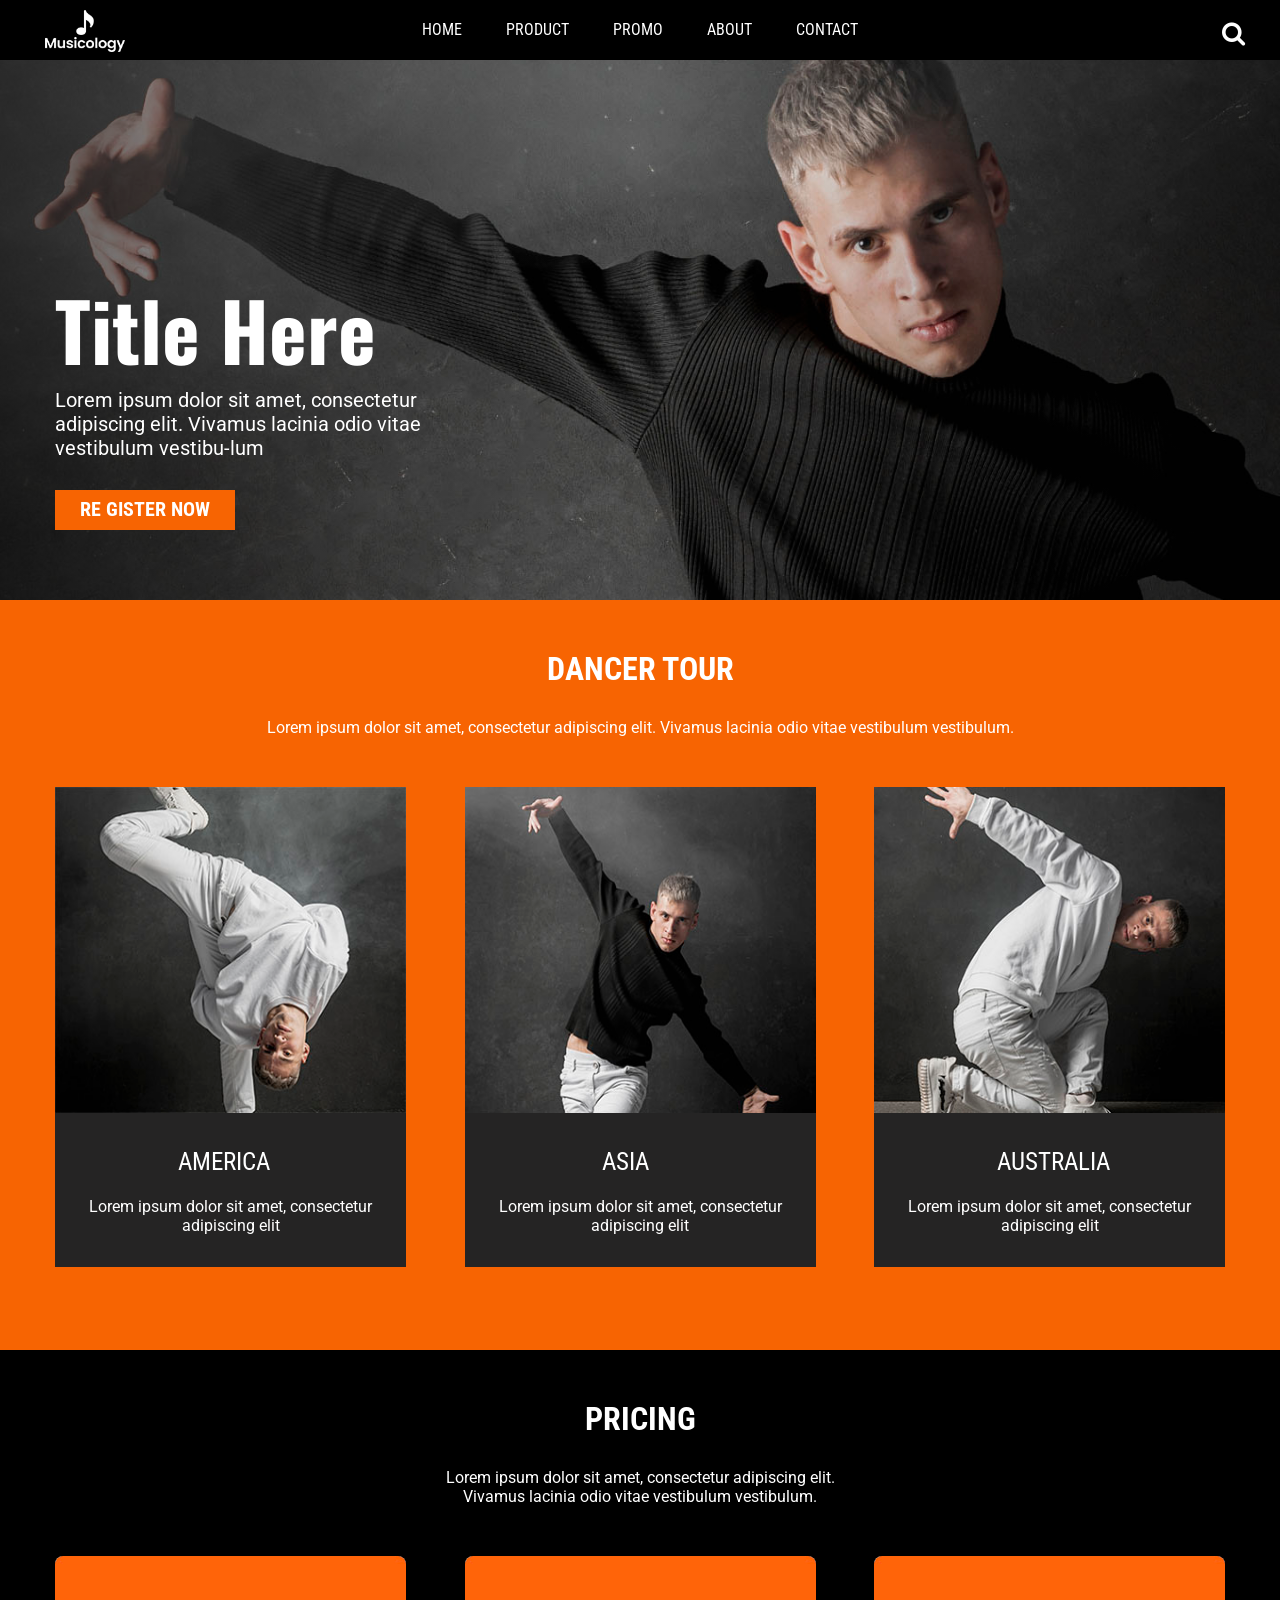
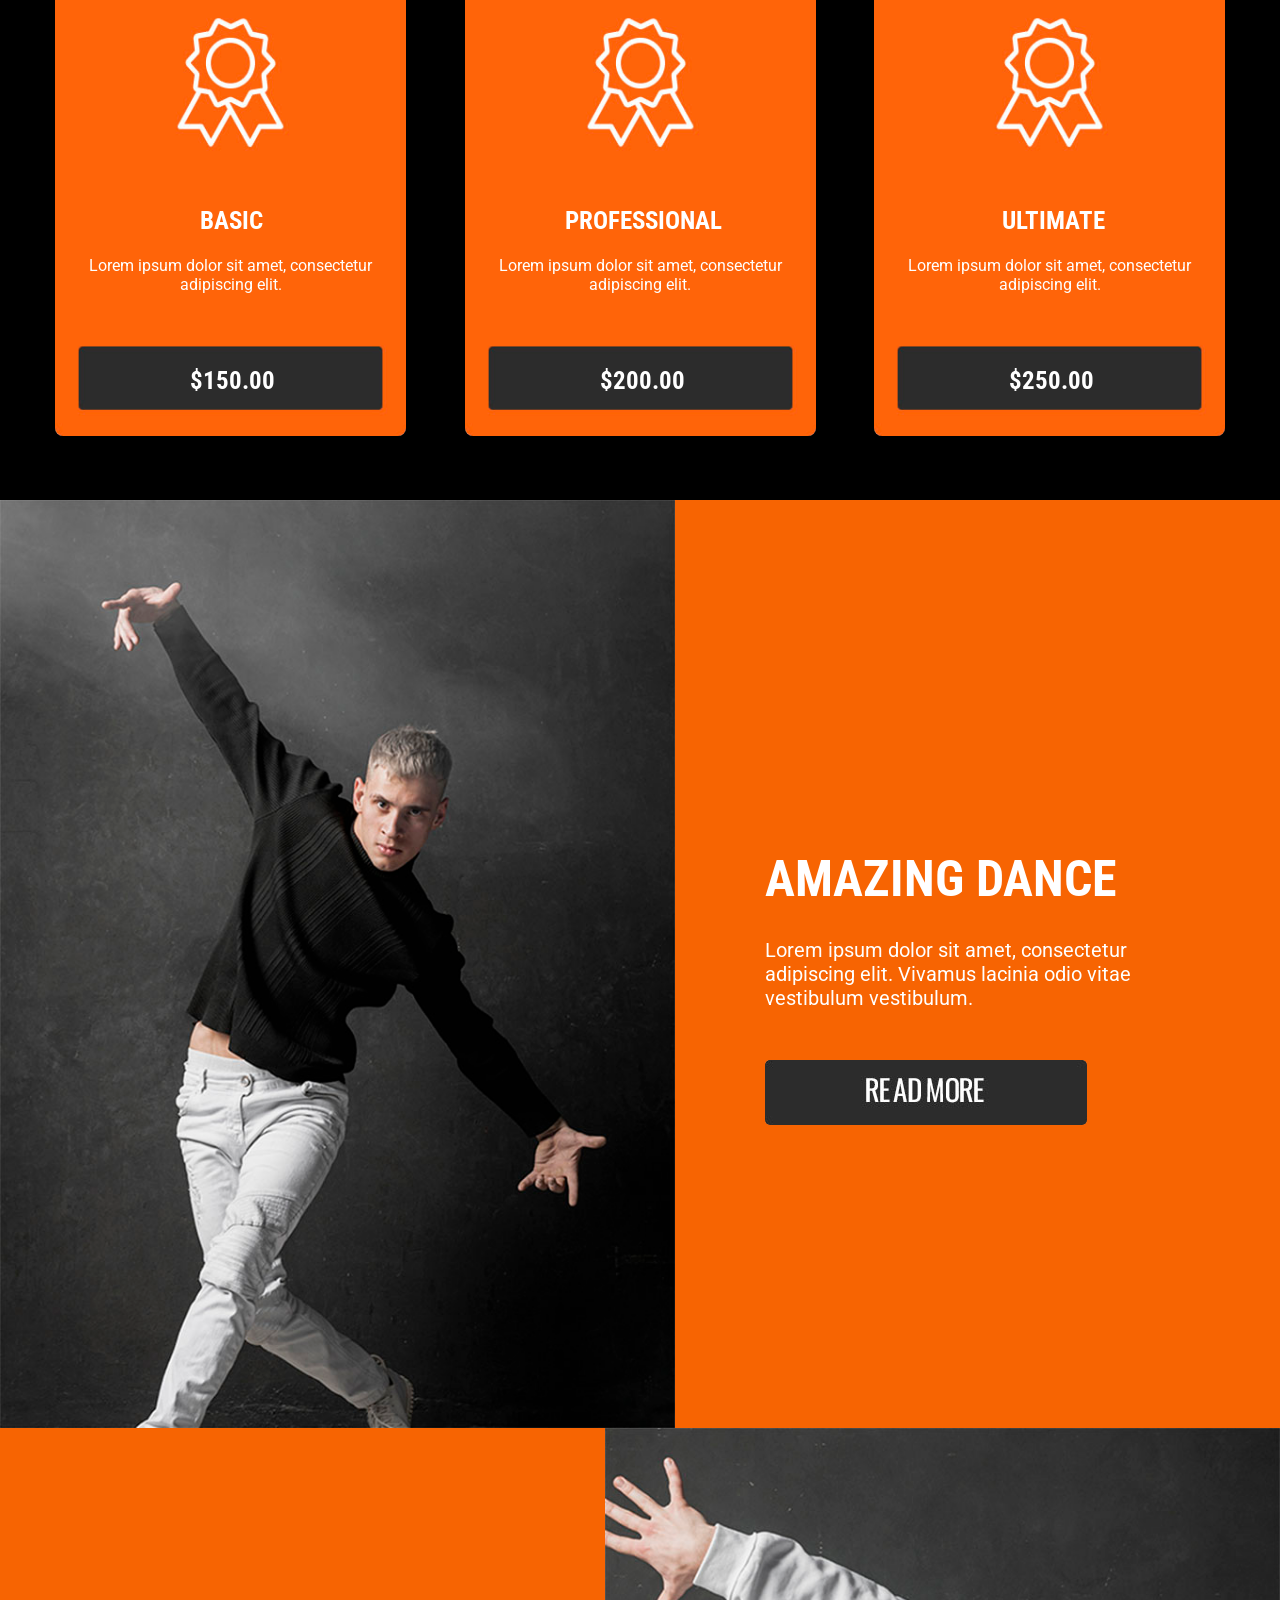
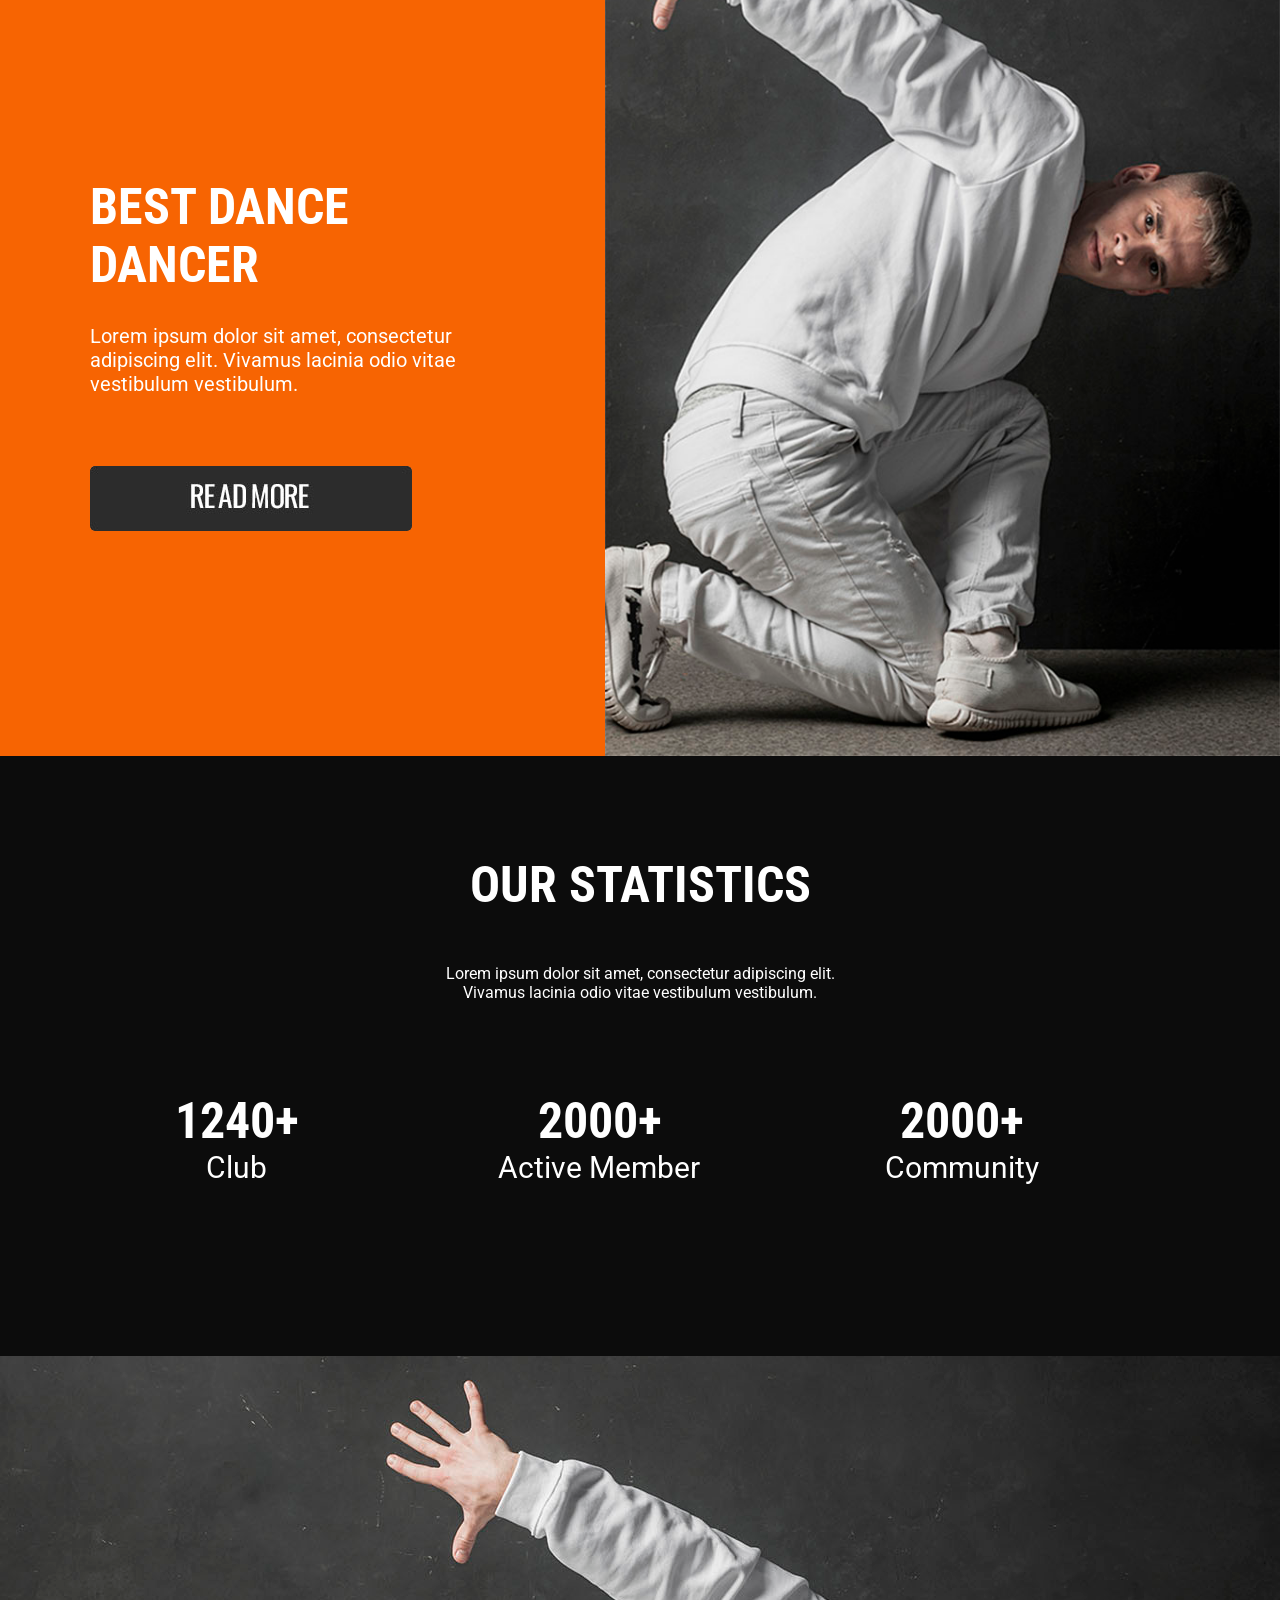
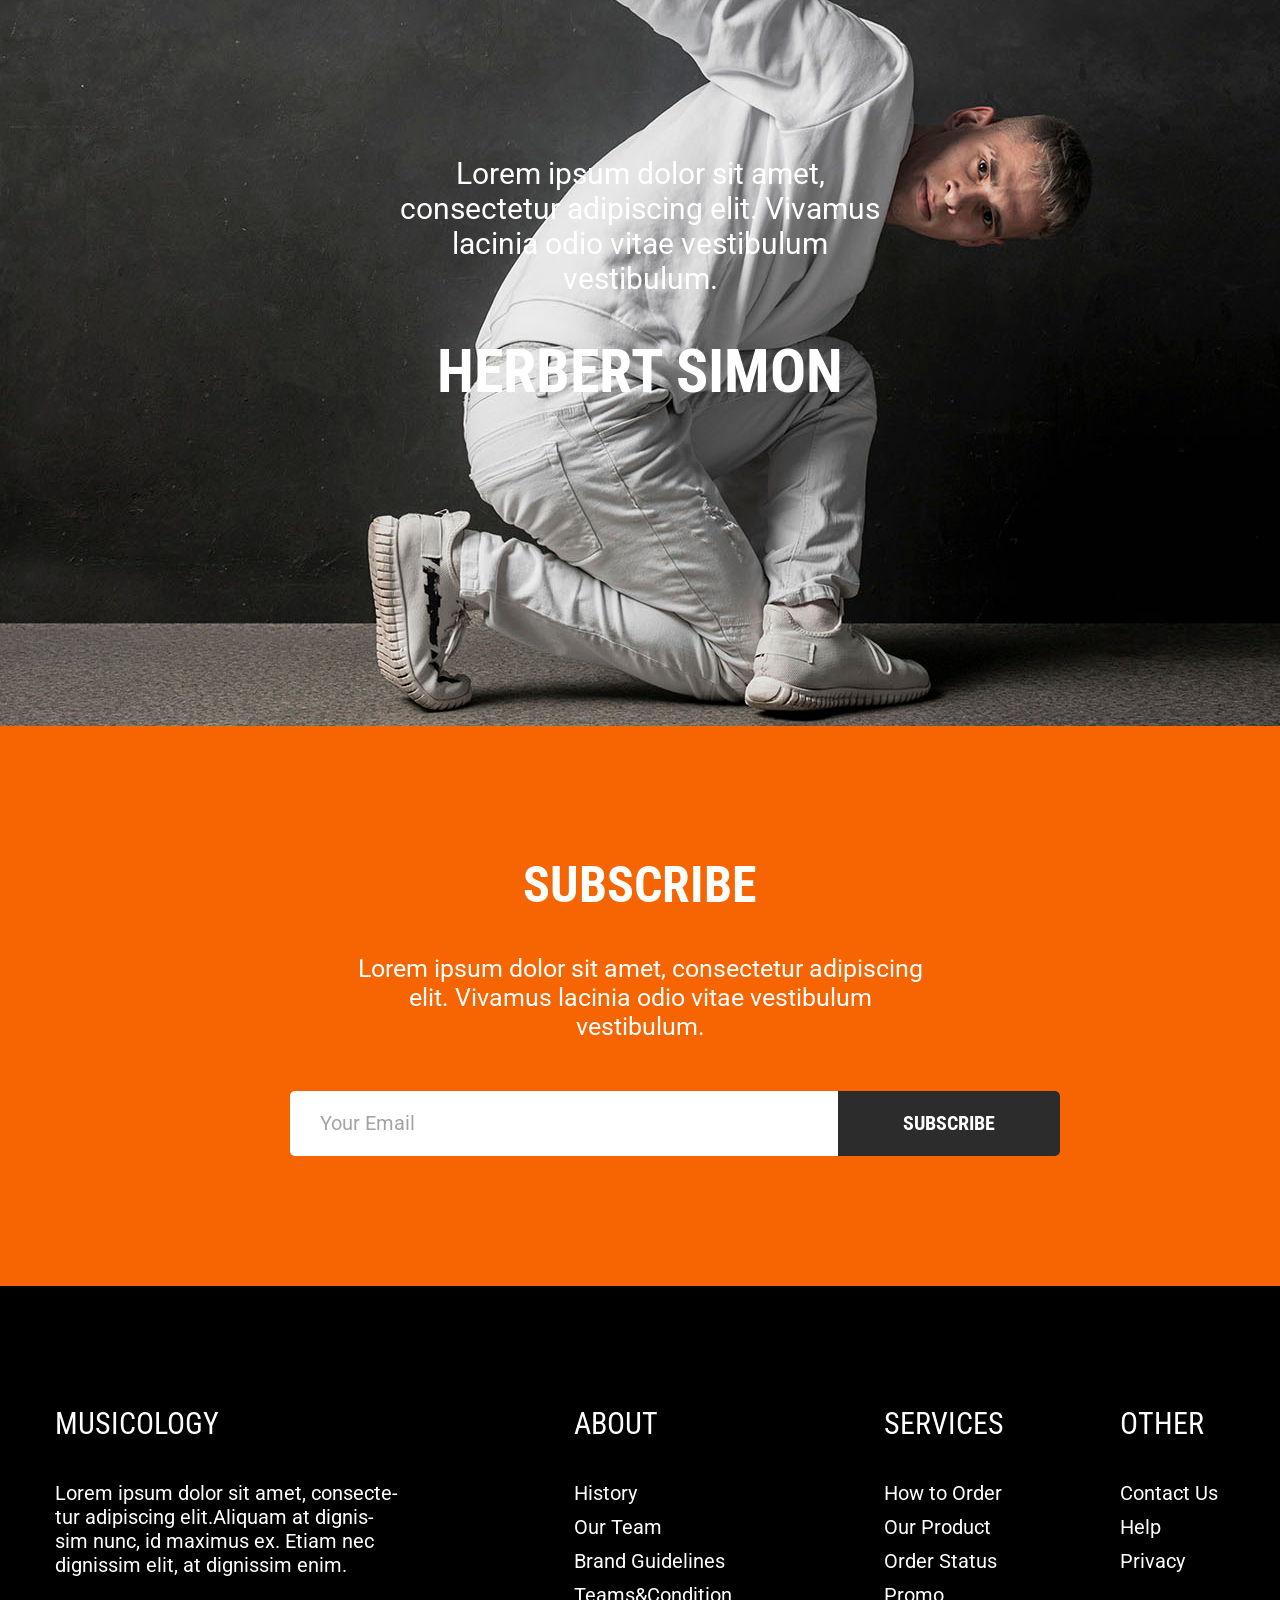
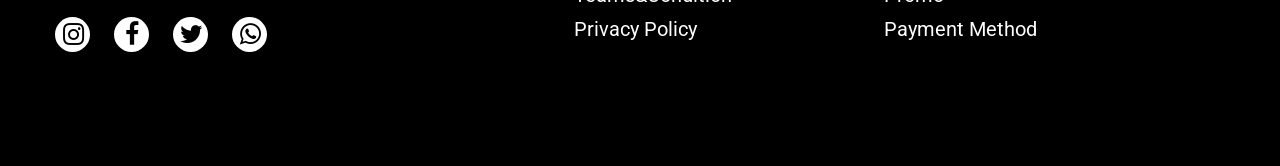
<file: index.html>
<!DOCTYPE html>
<html lang="en">
<head>
    <meta charset="UTF-8">
    <meta http-equiv="X-UA-Compatible" content="IE=edge">
    <meta name="viewport" content="width=device-width, initial-scale=1.0">
    <title>Dancer</title>
    <link rel="stylesheet" href="css/1.css">
    <link rel="stylesheet" href="https://maxcdn.bootstrapcdn.com/font-awesome/4.7.0/css/font-awesome.min.css">
    <link href="https://fonts.googleapis.com/css2?family=Amiri:ital,wght@0,400;1,700&family=Oswald:wght@300;400&family=Roboto+Condensed&family=Roboto:wght@100&display=swap" rel="stylesheet">

</head>
<body>
    <div class="banner_top">
        <div class="_3cot">
            <div class="_1cot cottrai">
                <a href=""><img src="img/logo.png" alt="" width="80px"></a>
            </div>
            <div class="_1cot cotgiua">
                <a class="layer1" href="#">HOME</a>
                <a class="layer2" href="#">PRODUCT</a>
                <a class="layer3" href="#">PROMO</a>
                <a class="layer4" href="#">ABOUT</a>
                <a class="layer5" href="#">CONTACT</a>
            </div>
            <div class="_1cot cotphai">
                <a href="#"><div class="fa fa-search"></div></a>
            </div>
        </div>
        <!-- hết ba cột -->
        <div class="text_banner">
            <div class="content">
                <h1>Title Here</h1>
                <div class="small">Lorem ipsum dolor sit amet, consectetur adipiscing 
                    elit. Vivamus lacinia odio vitae vestibulum vestibu-lum</div>
                <div class="layer11">
                    <a href="#"><h2>RE GISTER NOW</h2></a>
                    <div class="lop"></div>
                </div>
            </div>
        </div>    
    </div>
    <!-- hết baner top -->
    <div class="dancer_tour">
        <div class="content">
                <h1>DANCER TOUR</h1>
                <p>Lorem ipsum dolor sit amet, consectetur adipiscing 
                    elit. Vivamus lacinia odio vitae vestibulum vestibulum.</p>
            <div class="_3cot">
                <div class="_1cot">
                    <img src="img/america.jpg" alt="1">
                    <div class="layer"></div>
                    <div class="chuto">AMERICA</div>
                    <div class="chunho">Lorem ipsum dolor sit amet, consectetur adipiscing elit</div>
                </div>
                <div class="_1cot">
                    <img src="img/asia.jpg" alt="2">
                    <div class="layer"></div>
                    <div class="chuto"><div class="asi">ASIA</div></div>
                    <div class="chunho">Lorem ipsum dolor sit amet, consectetur adipiscing elit</div>
                </div>
                <div class="_1cot">
                    <img src="img/australia.jpg" alt="3">
                    <div class="layer"></div>
                    <div class="chuto">AUSTRALIA</div>
                    <div class="chunho">Lorem ipsum dolor sit amet, consectetur adipiscing elit</div>
                </div>
            </div>
        </div>
    </div>
<!-- hết dancer_tour -->
<div class="pricing">
    <div class="content">
        <h1>PRICING</h1>
        <P class="firt">Lorem ipsum dolor sit amet, consectetur adipiscing elit.</p> <P>Vivamus lacinia odio vitae vestibulum vestibulum.</P>
        <div class="_3cot_">
            <div class="_1cot">
                <img src="img/nencam.jpg" alt="4">
                <div class="chuto"> <div class="giua1">BASIC</div></div>
                <div class="chunho">Lorem ipsum dolor sit amet, consectetur adipiscing elit.</div>
                <div class="tien">$150.00</div>
            </div>
            <div class="_1cot">
                <img src="img/nencam.jpg" alt="5">
                    <div class="chuto">PROFESSIONAL</div>
                    <div class="chunho">Lorem ipsum dolor sit amet, consectetur adipiscing elit.</div>
                    <div class="tien">$200.00</div>
            </div>
            <div class="_1cot">
                <img src="img/nencam.jpg" alt="6">
                <div class="chuto"> <div class="giua2">ULTIMATE</div></div>
                <div class="chunho">Lorem ipsum dolor sit amet, consectetur adipiscing elit.</div>
                <div class="tien">$250.00</div>
            </div>
        </div>
    </div>
</div>
<!-- hết pricing -->
<div class="amazing">
    <div class="_2cot">
        <div class="_1cot1">
            <div class="hinh1">
                <img src="img/asia-1.jpg" alt="7">
            </div>
            <div class="chu">
                <h1>AMAZING DANCE</h1>
                <p>Lorem ipsum dolor sit amet, consectetur adipiscing 
                    elit. Vivamus lacinia odio vitae vestibulum vestibulum.</p>
                <img src="img/Button..jpg" alt="">
            </div>
        </div>
        <div class="_1cot2">
            <div class="chu">
                <h1>BEST DANCE DANCER</h1>
                <p>Lorem ipsum dolor sit amet, consectetur adipiscing 
                    elit. Vivamus lacinia odio vitae vestibulum vestibulum.</p>
                <img src="img/Button..jpg" alt="">
            </div>
            <div class="hinh2">
                <img src="img/autralia-1.jpg" alt="8">
            </div>

        </div> 
        </div>
    </div>
</div>
<!-- hết phần amazing -->
<div class="our_statistics">
    <div class="content">
        <h1>OUR STATISTICS</h1>
        <p class="firt">Lorem ipsum dolor sit amet, consectetur adipiscing elit.</p> 
        <p>Vivamus lacinia odio vitae vestibulum vestibulum.</p>
        <div class="_3cott">
            <div class="_1cott">
                <h3>1240+</h3>
                <p>Club</p>
            </div>
            <div class="_1cott">
                <h3>2000+</h3>
                <p>Active Member</p>
            </div>
            <div class="_1cott">
                <h3>2000+</h3>
                <p>Community</p>
            </div>
        </div>
    </div>
</div>
<!-- hết phần our statistics -->
<div class="herbert">
    <div class="chu">
        <div class="chunho">
            Lorem ipsum dolor sit amet, consectetur adipiscing elit. 
            Vivamus lacinia odio vitae vestibulum vestibulum.
        </div>
        <div class="chuto">HERBERT SIMON</div>
    </div>
</div>
<!-- hết phần herbert -->
<div class="subscribe">
    <div class="chu">
        <div class="chuto">SUBSCRIBE</div>
        <div class="chunho">Lorem ipsum dolor sit amet, consectetur adipiscing elit. 
            Vivamus lacinia odio vitae vestibulum vestibulum.</div>
        <div class="mail">
            <p>Your Email</p>
            <div class="ss">SUBSCRIBE</div>
        </div>
    </div>
</div>
<!-- hết phần subscribe -->
<div class="info">
    <div class="content">
        <div class="_4cot">
            <div class="_1cot1">
                <div class="chuto">MUSICOLOGY</div>
                <div class="chunho1">
                    <p>Lorem ipsum dolor sit amet, consecte-</p>
                    <p>tur adipiscing elit.Aliquam at dignis-</p> 
                    <p>sim nunc, id maximus ex. Etiam nec</p> 
                    <p>dignissim elit, at dignissim enim.</p> 
                </div>
                <div class="icon">
                    <i class="fa fa-instagram" aria-hidden="true"></i>
                    <i class="fa fa-facebook" aria-hidden="true"></i>
                    <i class="fa fa-twitter" aria-hidden="true"></i>
                    <i class="fa fa-whatsapp" aria-hidden="true"></i>
                </div>
            </div>
            <div class="_1cot2">
                <div class="chuto">ABOUT</div>
                <div class="chunho">
                    <p>History</p>
                    <p>Our Team</p>
                    <p>Brand Guidelines</p>
                    <p>Teams&Condition</p> 
                    <p>Privacy Policy</p></div>
            </div>
            <div class="_1cot3">
                <div class="chuto">SERVICES</div>
                <div class="chunho">
                    <p>How to Order</p>
                    <p>Our Product</p>
                    <p>Order Status</p>
                    <p>Promo</p>
                    <p>Payment Method</p>
                </div>
            </div>
            <div class="_1cot4">
                <div class="chuto">OTHER</div>
                <div class="chunho">
                    <p>Contact Us</p>
                    <p>Help</p>
                    <p>Privacy</p>
                </div>
            </div>
        </div>
    </div>
</div>
</body>
</html>
</file>
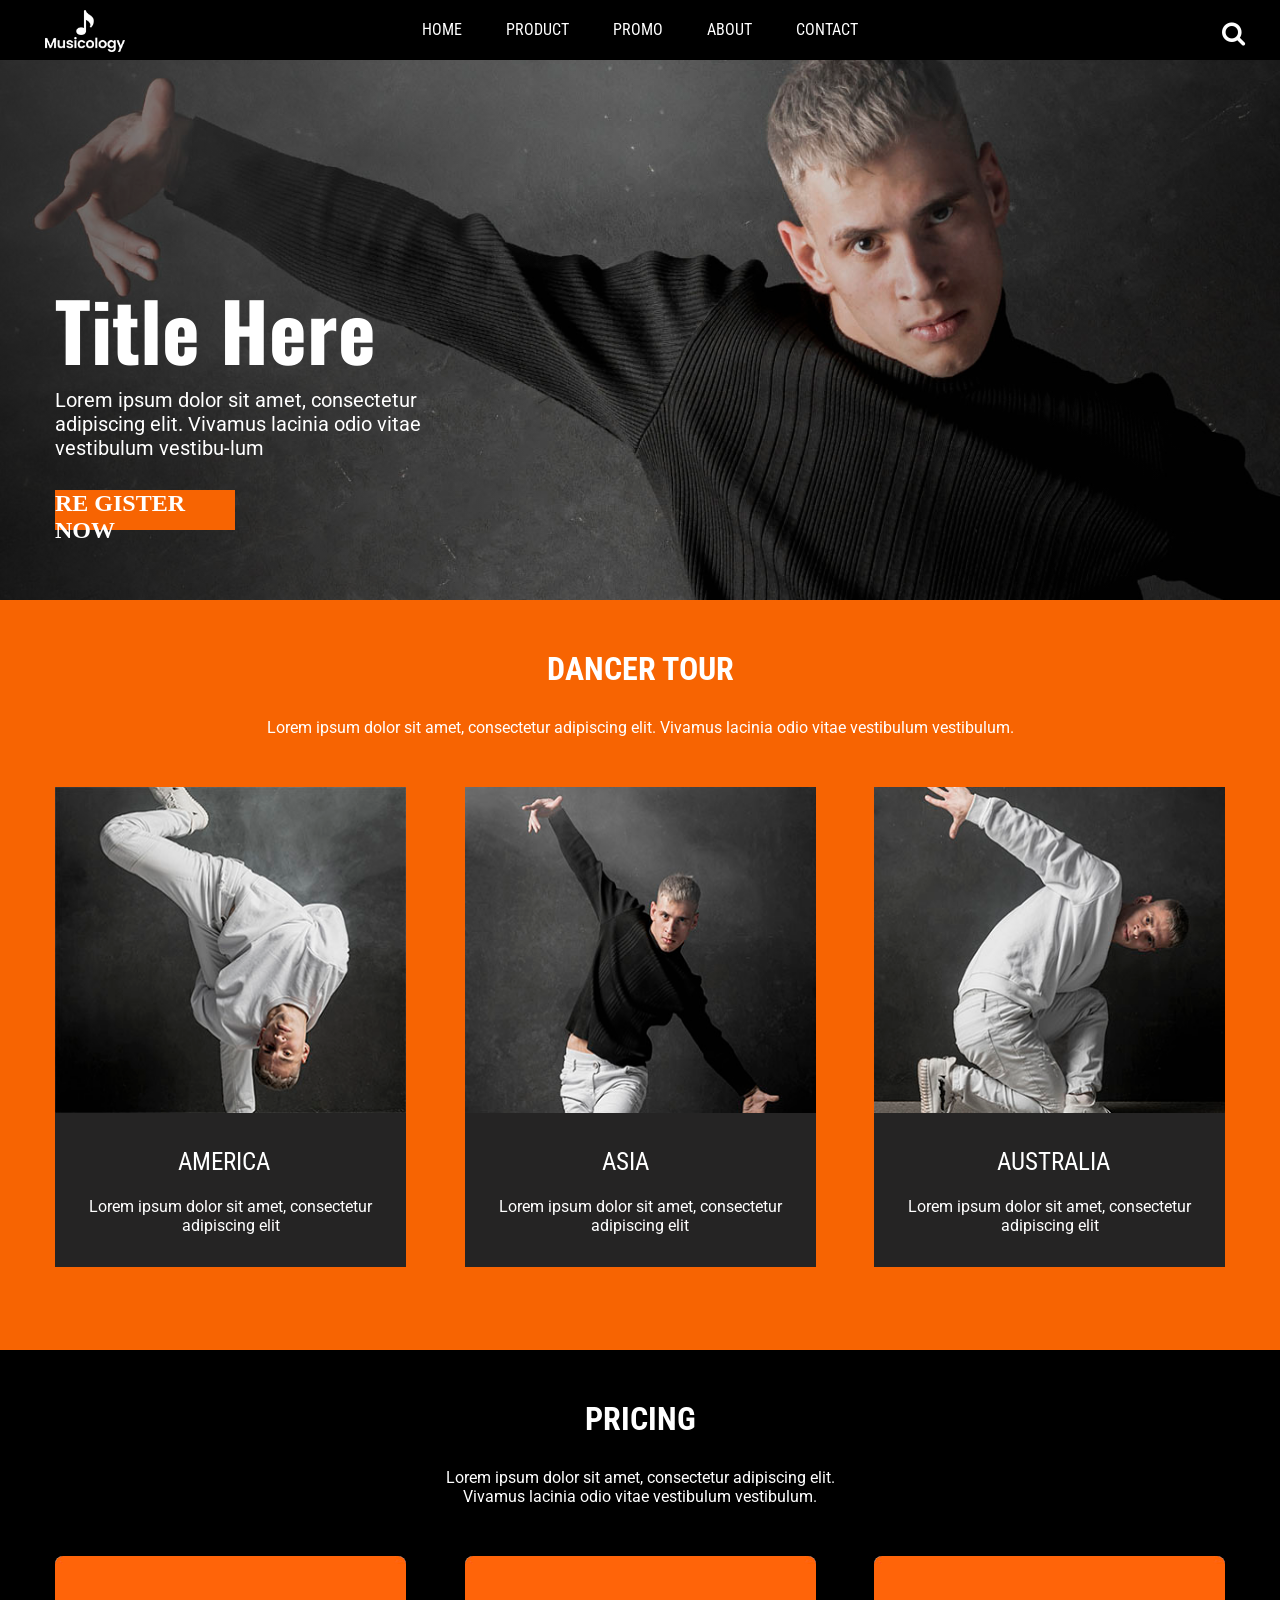
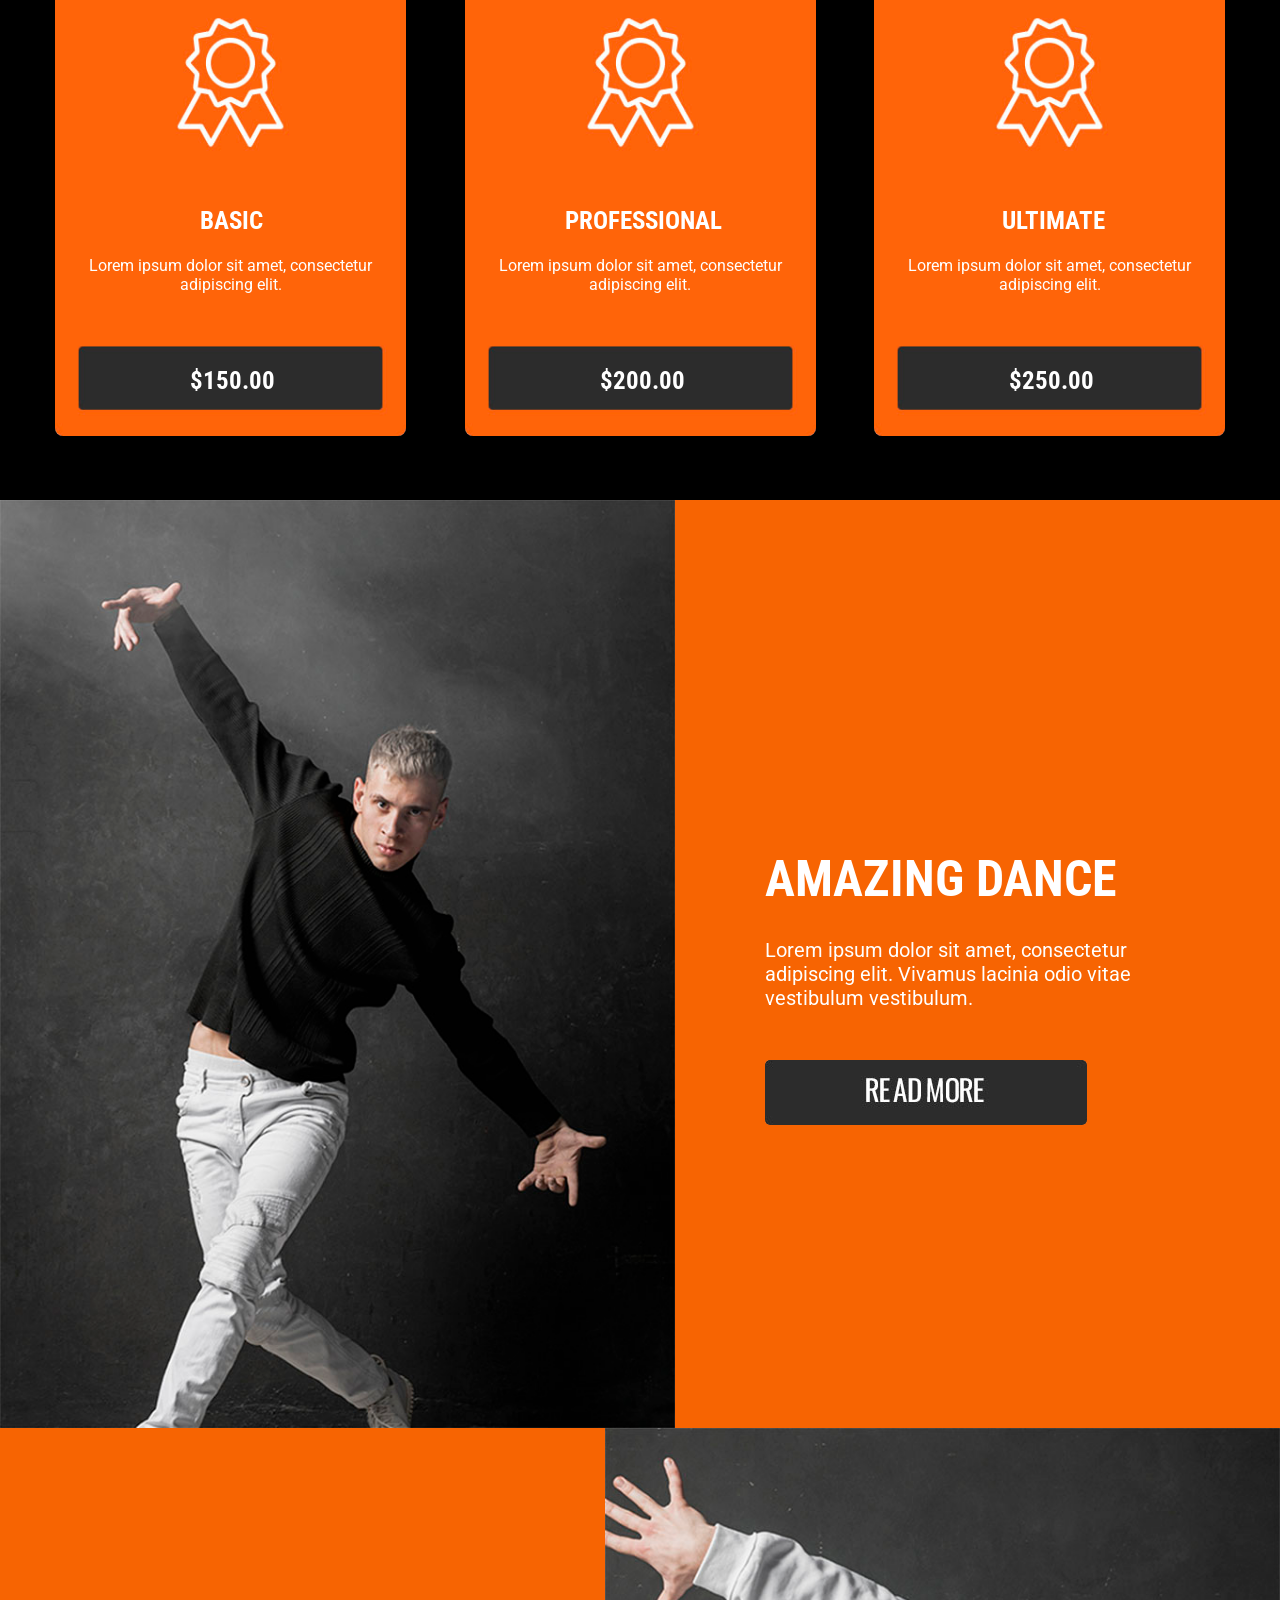
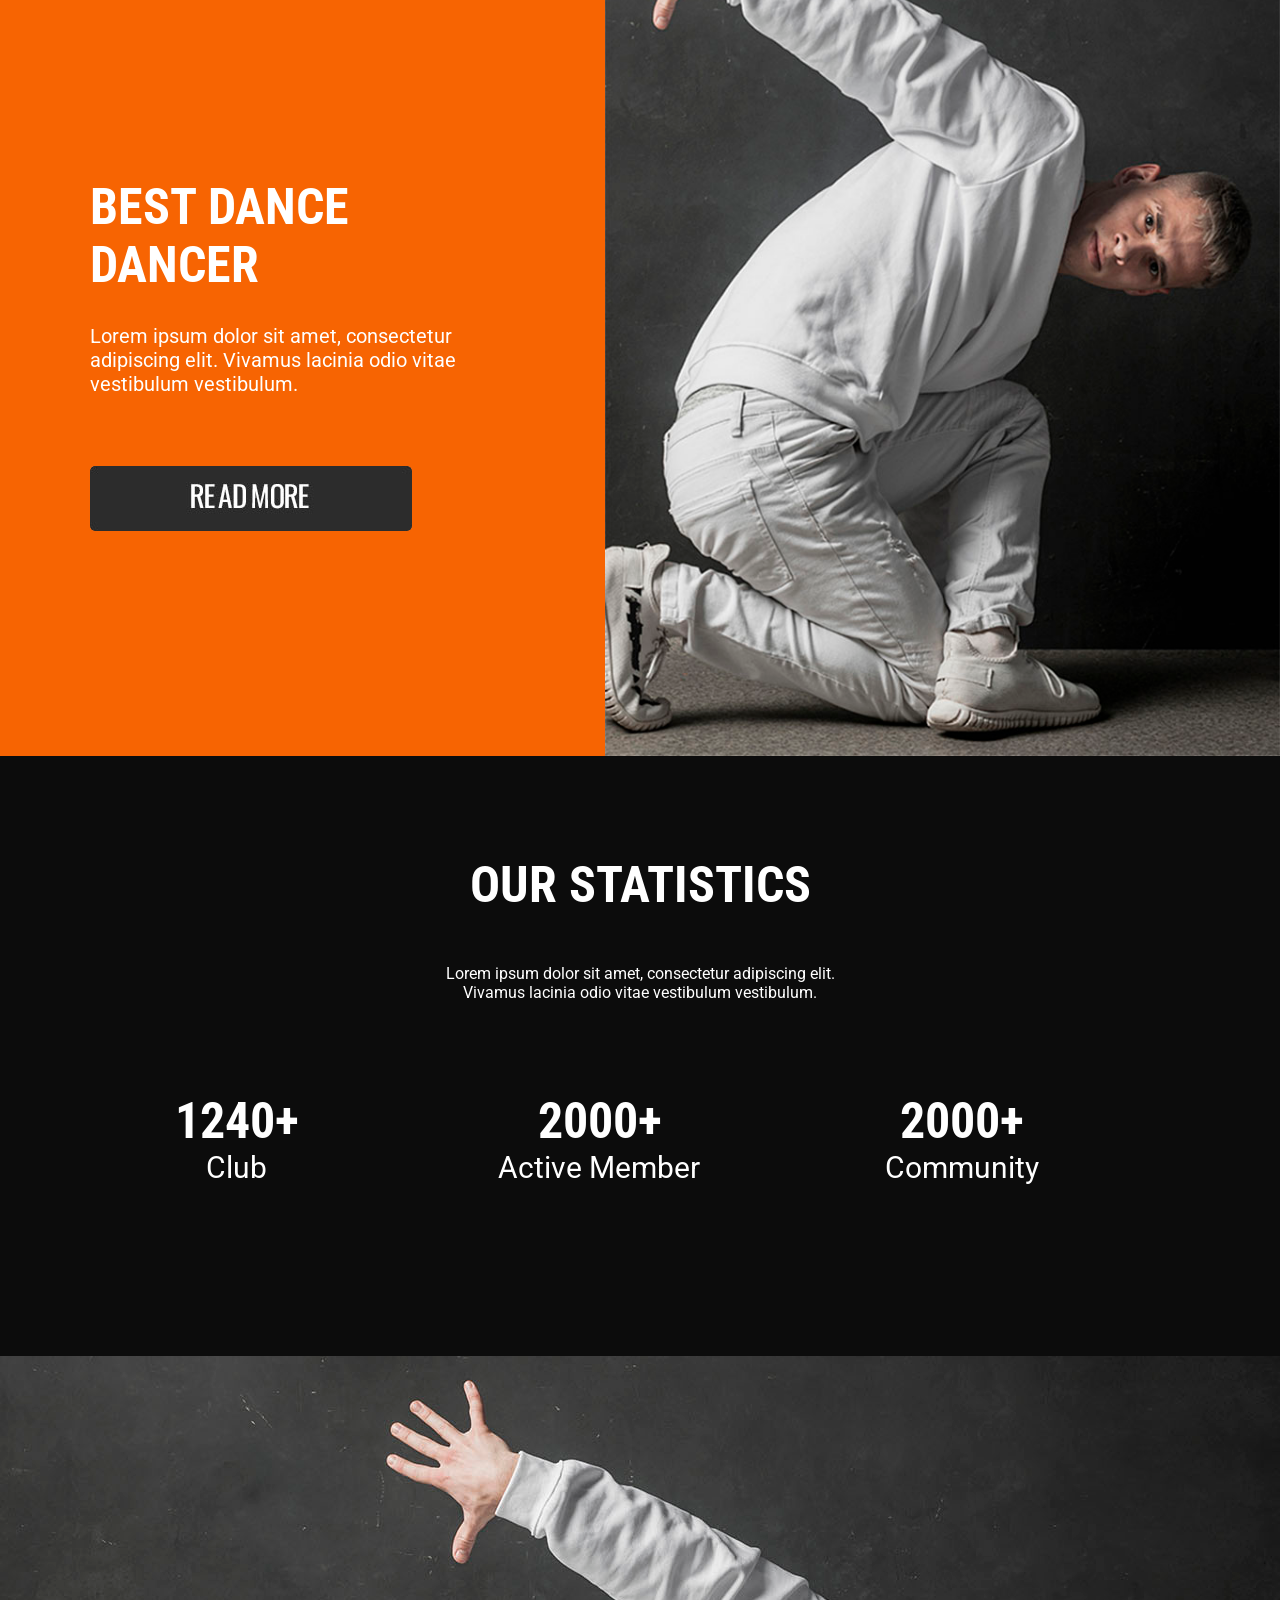
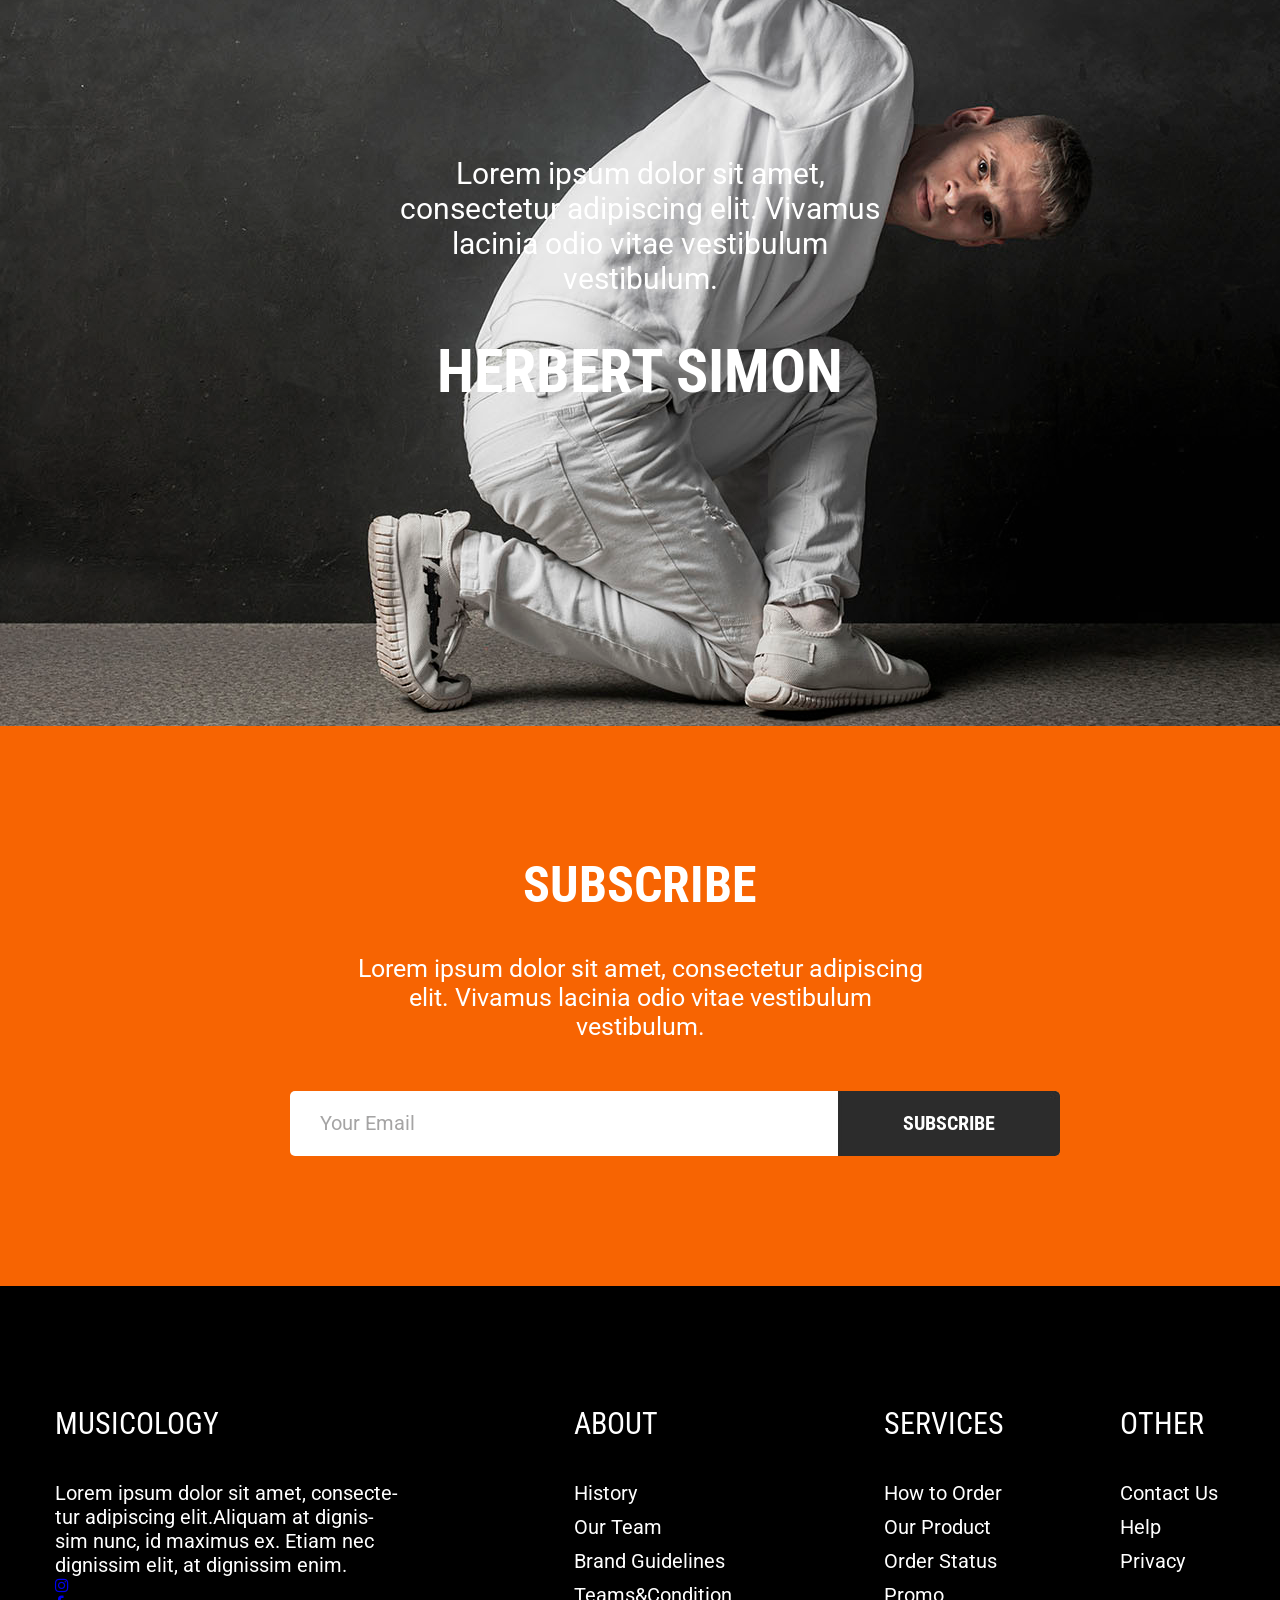
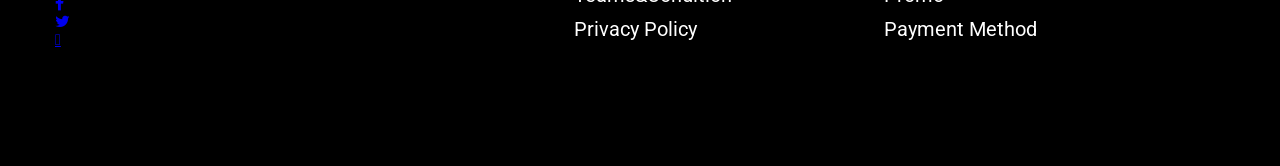
<file: index.html.html>
<!DOCTYPE html>
<html lang="en">
<head>
    <meta charset="UTF-8">
    <meta http-equiv="X-UA-Compatible" content="IE=edge">
    <meta name="viewport" content="width=device-width, initial-scale=1.0">
    <title>Dancer</title>
    <link rel="stylesheet" href="css/1.css">
    <link rel="stylesheet" href="https://maxcdn.bootstrapcdn.com/font-awesome/4.7.0/css/font-awesome.min.css">
    <link href="https://fonts.googleapis.com/css2?family=Amiri:ital,wght@0,400;1,700&family=Oswald:wght@300;400&family=Roboto+Condensed&family=Roboto:wght@100&display=swap" rel="stylesheet">

</head>
<body>
    <div class="banner_top">
        <div class="_3cot">
            <div class="_1cot cottrai">
                <a href=""><img src="img/logo.png" alt="" width="80px"></a>
            </div>
            <div class="_1cot cotgiua">
                <a class="layer1" href="#">HOME</a>
                <a class="layer2" href="#">PRODUCT</a>
                <a class="layer3" href="#">PROMO</a>
                <a class="layer4" href="#">ABOUT</a>
                <a class="layer5" href="#">CONTACT</a>
            </div>
           <div class="_1cot cotphai">
                <a href="#"><div class="fa fa-search"></div></a> 
            </div>
        </div>
        <!-- hết ba cột -->
        <div class="text_banner">
            <div class="content">
                <h1>Title Here</h1>
                <div class="small">Lorem ipsum dolor sit amet, consectetur adipiscing 
                    elit. Vivamus lacinia odio vitae vestibulum vestibu-lum</div>
                <div class="layer11">
                    <h2>RE GISTER NOW</h2>
                    <div class="lop"></div>
                </div>
            </div>
        </div>    
    </div>
    <!-- hết baner top -->
    <div class="dancer_tour">
        <div class="content">
                <h1>DANCER TOUR</h1>
                <p>Lorem ipsum dolor sit amet, consectetur adipiscing 
                    elit. Vivamus lacinia odio vitae vestibulum vestibulum.</p>
            <div class="_3cot">
                <div class="_1cot">
                    <img src="img/america.jpg" alt="1">
                    <div class="layer"></div>
                    <div class="chuto">AMERICA</div>
                    <div class="chunho">Lorem ipsum dolor sit amet, consectetur adipiscing elit</div>
                </div>
                <div class="_1cot">
                    <img src="img/asia.jpg" alt="2">
                    <div class="layer"></div>
                    <div class="chuto"><div class="asi">ASIA</div></div>
                    <div class="chunho">Lorem ipsum dolor sit amet, consectetur adipiscing elit</div>
                </div>
                <div class="_1cot">
                    <img src="img/australia.jpg" alt="3">
                    <div class="layer"></div>
                    <div class="chuto">AUSTRALIA</div>
                    <div class="chunho">Lorem ipsum dolor sit amet, consectetur adipiscing elit</div>
                </div>
            </div>
        </div>
    </div>
<!-- hết dancer_tour -->
<div class="pricing">
    <div class="content">
        <h1>PRICING</h1>
        <P class="firt">Lorem ipsum dolor sit amet, consectetur adipiscing elit.</p> <P>Vivamus lacinia odio vitae vestibulum vestibulum.</P>
        <div class="_3cot_">
            <div class="_1cot">
                <img src="img/nencam.jpg" alt="4">
                <div class="chuto"> <div class="giua1">BASIC</div></div>
                <div class="chunho">Lorem ipsum dolor sit amet, consectetur adipiscing elit.</div>
                <div class="tien">$150.00</div>
            </div>
            <div class="_1cot">
                <img src="img/nencam.jpg" alt="5">
                    <div class="chuto">PROFESSIONAL</div>
                    <div class="chunho">Lorem ipsum dolor sit amet, consectetur adipiscing elit.</div>
                    <div class="tien">$200.00</div>
            </div>
            <div class="_1cot">
                <img src="img/nencam.jpg" alt="6">
                <div class="chuto"> <div class="giua2">ULTIMATE</div></div>
                <div class="chunho">Lorem ipsum dolor sit amet, consectetur adipiscing elit.</div>
                <div class="tien">$250.00</div>
            </div>
        </div>
    </div>
</div>
<!-- hết pricing -->
<div class="amazing">
    <div class="_2cot">
        <div class="_1cot1">
            <div class="hinh1">
                <img src="img/asia-1.jpg" alt="7">
            </div>
            <div class="chu">
                <h1>AMAZING DANCE</h1>
                <p>Lorem ipsum dolor sit amet, consectetur adipiscing 
                    elit. Vivamus lacinia odio vitae vestibulum vestibulum.</p>
                <img src="img/Button..jpg" alt="">
            </div>
        </div>
        <div class="_1cot2">
            <div class="chu">
                <h1>BEST DANCE DANCER</h1>
                <p>Lorem ipsum dolor sit amet, consectetur adipiscing 
                    elit. Vivamus lacinia odio vitae vestibulum vestibulum.</p>
                <img src="img/Button..jpg" alt="">
            </div>
            <div class="hinh2">
                <img src="img/autralia-1.jpg" alt="8">
            </div>

        </div> 
        </div>
    </div>
</div>
<!-- hết phần amazing -->
<div class="our_statistics">
    <div class="content">
        <h1>OUR STATISTICS</h1>
        <p class="firt">Lorem ipsum dolor sit amet, consectetur adipiscing elit.</p> 
        <p>Vivamus lacinia odio vitae vestibulum vestibulum.</p>
        <div class="_3cott">
            <div class="_1cott">
                <h3>1240+</h3>
                <p>Club</p>
            </div>
            <div class="_1cott">
                <h3>2000+</h3>
                <p>Active Member</p>
            </div>
            <div class="_1cott">
                <h3>2000+</h3>
                <p>Community</p>
            </div>
        </div>
    </div>
</div>
<!-- hết phần our statistics -->
<div class="herbert">
    <div class="chu">
        <div class="chunho">
            Lorem ipsum dolor sit amet, consectetur adipiscing elit. 
            Vivamus lacinia odio vitae vestibulum vestibulum.
        </div>
        <div class="chuto">HERBERT SIMON</div>
    </div>
</div>
<!-- hết phần herbert -->
<div class="subscribe">
    <div class="chu">
        <div class="chuto">SUBSCRIBE</div>
        <div class="chunho">Lorem ipsum dolor sit amet, consectetur adipiscing elit. 
            Vivamus lacinia odio vitae vestibulum vestibulum.</div>
        <div class="mail">
            <p>Your Email</p>
            <div class="ss">SUBSCRIBE</div>
        </div>
    </div>
</div>
<!-- hết phần subscribe -->
<div class="info">
    <div class="content">
        <div class="_4cot">
            <div class="_1cot1">
                <div class="chuto">MUSICOLOGY</div>
                <div class="chunho1">
                    <p>Lorem ipsum dolor sit amet, consecte-</p>
                    <p>tur adipiscing elit.Aliquam at dignis-</p> 
                    <p>sim nunc, id maximus ex. Etiam nec</p> 
                    <p>dignissim elit, at dignissim enim.</p> 
                </div>
                <div class="icon">
                    <div class="_1"><a href="#"><div class="fa fa-instagram"></div></a></div>
                    <div class="_2"><a href="#"><div class="fa fa-facebook"></div></a></div>
                    <div class="_3"><a href="#"><div class="fa fa-twitter"></div></a></div>
                    <div class="_4"><a href="#"><div class="fa-phone"></div></a></div>
                </div>
            </div>
            <div class="_1cot2">
                <div class="chuto">ABOUT</div>
                <div class="chunho">
                    <p>History</p>
                    <p>Our Team</p>
                    <p>Brand Guidelines</p>
                    <p>Teams&Condition</p> 
                    <p>Privacy Policy</p></div>
            </div>
            <div class="_1cot3">
                <div class="chuto">SERVICES</div>
                <div class="chunho">
                    <p>How to Order</p>
                    <p>Our Product</p>
                    <p>Order Status</p>
                    <p>Promo</p>
                    <p>Payment Method</p>
                </div>
            </div>
            <div class="_1cot4">
                <div class="chuto">OTHER</div>
                <div class="chunho">
                    <p>Contact Us</p>
                    <p>Help</p>
                    <p>Privacy</p>
                </div>
            </div>
        </div>
    </div>
</div>
</body>
</html>
</file>
<file: css/1.css>
* {
    margin: 0px;
    padding: 0px;
    box-sizing: border-box;
    outline: none;
}
html, body{width: 100%;}
.banner_top{
    background: url(../img/backgroud1.jpg) top center;
    height: 600px;
    background-size: cover;
    position: relative;
}
.banner_top:before{
    content: '';
    position: absolute;
    width: 100%;
    height: 100%;
    background-image: -webkit-linear-gradient(left,#0000009e 0%,#01010100 50%,#00000069 100%);
}
.banner_top ._3cot{
    width: 100%;
    background-color: black;
    height: 60px;
    display: flex;
    position: absolute;
    top: 0px; left: 0px;
    width: 100%;
}
.banner_top ._3cot ._1cot.cottrai{
    width: 25%;
}
.banner_top ._3cot ._1cot.cottrai a{
    padding: 10px 45px;
    color: white;
    display: inline-block;
    }
    .banner_top ._3cot ._1cot.cotgiua{
    padding-top: 20px;
    width: 50%;
    text-align: center;
    }
    .banner_top ._3cot ._1cot.cotgiua a{
        font-family: 'Roboto Condensed', sans-serif;
        padding: 20px;
        text-decoration: none;
        color: white;
    }
    .banner_top ._3cot ._1cot.cotgiua a:hover{
        color: blue;
        transition: 0.5s;
    }
    .banner_top ._3cot ._1cot.cotphai{
    width: 25%;
    text-align: right;
    padding-right: 30px;
    padding-top: 10px;
    }
    .banner_top ._3cot ._1cot.cotphai a{
        font-size: 25px;
        color: white;
        display: inline-block;
        padding: 10px 5px;
    }
    .banner_top ._3cot ._1cot.cotphai a:hover{
        color: blue;
        transition: 0.5s;
    }
/* hết phần .banner_top */
.content {
    width: 1170px;
    margin: auto;
    position: relative;
}
.text_banner {
    position: absolute;
    width: 100%;
    top: 45%;
    color: white;
}
.text_banner .content .small{
    font-family: 'Roboto', sans-serif;
    font-size: 20px;
    width: 35%;
}
.text_banner .content h1{
    font-family:'Oswald', sans-serif;;
    width: 60%;
    font-size: 80px;
}
.text_banner .content a{
    text-decoration: none;
   font-family:'Roboto Condensed', sans-serif;
   font-size: 13px;
   text-align: center;
   color: white;
   padding-top: 8px;
   display: block;
}
.text_banner .content .layer11{
    position:absolute;
    background-color: #f76402;
    margin-top: 30px;
    width: 180px;
    height: 40px;
}
.text_banner .content .layer11:hover a{
    color: rgb(0, 0, 0);
    transition: 0.4s;
    cursor: pointer;
}
/* end css .banner_top */
.dancer_tour {
    background-color: #f76402;
    height: 750px;
    background-size: cover;
    position: relative;
    padding-top: 50px;
}
.dancer_tour::before{
    position: absolute;
    width: 100%;
    height: 100%;
}
.dancer_tour .content h1 {
    text-align: center;
    width: 100%;
    font-family: 'Roboto Condensed', sans-serif;
    color: white;
}
.dancer_tour .content p {
    padding-top: 30px;
    text-align: center;
    width: 100%;
    font-family: 'Roboto', sans-serif;
    color: white;
}
.dancer_tour .content ._3cot {
    padding-top: 50px;
    display: flex;
    width: 100%;
    flex-wrap: wrap;
    justify-content: space-between;
}

.dancer_tour .content ._3cot ._1cot{
    background-color: rgb(37, 36, 36);
    width: 30%;
    height: 480px;
    position: relative;
    overflow: hidden;
}
.dancer_tour .content ._3cot ._1cot img{
    width: 100%;
    height: 68%;
    position: absolute;
    transition: 0.4s;
}
.dancer_tour .content ._3cot ._1cot:hover img{
    transform: scale(1.1);
}
._3cot ._1cot .chuto{
    color: white;
    font-family: 'Roboto Condensed', sans-serif;
    text-align: center;
    padding-left: 35%;
    font-size: 25px;
    padding-top: 360px;
    position: absolute;
    transition: 0.4s;
}
._3cot ._1cot .chuto .asi{
    margin-left: 15px;
}
._3cot ._1cot:hover .chuto {
    color: rgb(235, 252, 0);
    padding-top: 370px;
}
._3cot ._1cot .chunho{
    color: white;
    font-family: 'Roboto', sans-serif;
    text-align: center;
    padding-top: 410px;
    position: absolute;
    transition: 0.4s;
}
._3cot ._1cot:hover .chunho{
    color: rgb(235, 252, 0);
    padding-top: 420px;
}
/* hết phần dancer */
.pricing {
    background-color: black;
    height: 750px;
    background-size: cover;
    position: relative;
    padding-top: 50px;
}
.pricing::before{
    position: absolute;
    width: 100%;
    height: 100%;
}
.pricing .content h1 {
    text-align: center;
    width: 100%;
    font-family: 'Roboto Condensed', sans-serif;
    color: white;
}
.pricing .content p.firt {
    padding-top: 30px;
    text-align: center;
    width: 100%;
    font-family: 'Roboto', sans-serif;
    color: white;
}
.pricing .content p{
    text-align: center;
    width: 100%;
    font-family: 'Roboto', sans-serif;
    color: white;
}
.pricing .content ._3cot_ {
    padding-top: 50px;
    display: flex;
    width: 100%;
    flex-wrap: wrap;
    justify-content: space-between;
}

.pricing .content ._3cot_ ._1cot{
    width: 30%;
    height: 480px;
    position: relative;
    overflow: hidden;
}
.pricing .content ._3cot_ ._1cot img{
    width: 100%;
    height:100%;
    border-radius: 8px;
    position: absolute;
    transition: 0.4s;
}
.pricing .content ._3cot_ ._1cot:hover img{
    transform: scale(1.1);
}
._3cot_ ._1cot .chuto{
    color: white;
    font-family: 'Roboto Condensed', sans-serif;
    text-align: center;
    font-size: 25px;
    padding-left: 100px;
    padding-top: 250px;
    font-weight: bold;
    position: absolute;
    transition: 0.4s;
}
._3cot_ ._1cot:hover .chuto {
    color: rgb(235, 252, 0);
    padding-top: 260px;
}
._3cot_ ._1cot .chuto .giua1{
    padding-left: 45px;
}
._3cot_ ._1cot .chuto .giua2{
    padding-left:28px;
}
._3cot_ ._1cot .chunho{
    color: white;
    font-family: 'Roboto', sans-serif;
    text-align: center;
    padding-top: 300px;
    position: absolute;
    transition: 0.4s;
}
._3cot_ ._1cot:hover .chunho{
    color: rgb(235, 252, 0);
    padding-top: 310px;
}
._3cot_ ._1cot .tien{
    color: white;
    font-family: 'Roboto Condensed', sans-serif;
    text-align: center;
    font-size: 25px;
    padding-left: 135px;
    padding-top: 410px;
    font-weight: bold;
    position: absolute;
    transition: 0.4s;
}
._3cot_ ._1cot:hover .tien{
    transform: scale(1.1);
}
/* hết phần .pricing */

.amazing {
    background-color: #f76402;
    height: 1856px;
    background-size: cover;
    position: relative;
}
.amazing::before{
    position: absolute;
    width: 100%;
    height: 100%;
}
.amazing ._2cot ._1cot1{
    width: 100%;
    display: flex;
}
.amazing ._2cot ._1cot1 .hinh1 img{
    width: 675px;
    height: 100%;
}
.amazing ._2cot ._1cot1 .chu{
    color: white;
    padding-top: 350px;
    padding-left: 90px;
    padding-right: 90px;
}

.amazing ._2cot ._1cot1 .chu h1{
    font-family:'Roboto Condensed', sans-serif ;
    font-size: 50px;
}
.amazing ._2cot ._1cot1 .chu p{
    font-family: 'Roboto', sans-serif;
    font-size: 20px;
    padding-top: 30px;
}

._2cot ._1cot1 .chu img  {
    margin-top: 50px;
    border-radius: 5px;
}

.amazing ._2cot ._1cot2{
    display: flex;
}
.amazing ._2cot ._1cot2 .hinh2 img{
    width: 675px;
    height: 100%;
}
/* ==== */
.amazing ._2cot ._1cot2 .chu{
    color: white;
    padding-top: 350px;
    padding-left: 90px;
    padding-right: 90px;
}

.amazing ._2cot ._1cot2 .chu h1{
    font-family:'Roboto Condensed', sans-serif ;
    font-size: 50px;
}
.amazing ._2cot ._1cot2 .chu p{
    font-family: 'Roboto', sans-serif;
    font-size: 20px;
    padding-top: 30px;
}

._2cot ._1cot2 .chu img  {
    margin-top: 70px;
    border-radius: 5px;
}
/* hết phần .amazing */
.our_statistics{
    background-color: #0c0c0c;
    height: 600px;
    background-size: cover;
    position: relative;
}
.our_statistics::before{
    position: absolute;
    width: 100%;
    height: 100%;
}
.our_statistics .content h1{
    color: white;
    font-family:'Roboto Condensed', sans-serif ;
    font-size: 50px;
    text-align: center;
    padding-top: 100px;
}
.our_statistics .content .firt{
    color: white;
    font-family:'Roboto', sans-serif ;
    text-align: center;
    padding-top: 50px;
}
.our_statistics .content p{
    color: white;
    font-family:'Roboto', sans-serif ;
    text-align: center;
}
.our_statistics .content ._3cott{
    width: 100%;
    display: flex;
    color: white;
    padding-top: 90px;
}
.our_statistics .content ._3cott ._1cott{
    width: 31%;
}
.our_statistics .content ._3cott ._1cott h3{
    font-family:'Roboto Condensed', sans-serif ;
    font-size: 50px;
    margin-left: 120px;
}
.our_statistics .content ._3cott ._1cott p{
    font-family:'Roboto', sans-serif ;
    font-size: 30px;
}
/* HẾT PHẦN HERBERT SIMON */
.herbert{
    background: url(../img/autralia-2.jpg);
    height: 970px;
    width: 100%;
}
.herbert .chu{
    color: white;
    text-align: center;
    padding-top: 400px;
}
.herbert .chu .chunho{
    font-size: 30px;
    font-family:'Roboto', sans-serif ;
    padding-left: 400px;
    padding-right: 400px;
}
.herbert .chu .chuto{
    font-weight: bold;
    padding-top: 40px;
    font-size: 60px;
    font-family:'Roboto Condensed', sans-serif;
}
/* hết phần herbert */
.subscribe {
    background-color: #f76402;
    width: 100%;
    height: 560px;
    position: relative;
}
.subscribe .chu{
    padding-top: 130px;
    width: 100%;
    text-align: center;
}
.subscribe .chu .chuto{
    color: white;
    font-family:'Roboto Condensed', sans-serif;
    font-weight: bold;
    font-size: 50px;
}
.subscribe .chu .chunho{
    padding-top: 40px;
    color: white;
    font-family:'Roboto', sans-serif ;
    font-size: 25px;
    padding-left: 350px;
    padding-right: 350px;
    margin-bottom: 50px;
}
.subscribe .chu .mail{
    border-radius: 5px;
    background-image: url(../img/button2.jpg);
    width: 770px;
    height: 65px;
    margin-left: 290px;
    display: flex;
}
.subscribe .chu .mail p {
    color: rgb(165, 164, 164);
    font-family:'Roboto', sans-serif ;
    font-size: 20px;
    padding-left: 30px;
    padding-top: 20px;
}
.subscribe .chu .mail .ss {
    font-family:'Roboto Condensed', sans-serif;
    font-size: 20px;
    font-weight: bold;
    color: rgb(255, 255, 255);
    position: absolute;
    /* padding-left: 495px; */
    padding-left: 613px;
    padding-top: 20px;
}
.subscribe .chu .mail:hover .ss {
    color:yellowgreen;
    transition: 0.4s;
    cursor: pointer;
}
/* hết phần .subscribe */
.info{
    background-color: black;
    height: 480px;
    background-size: cover;
    position: relative;
    width: 100%;
}
.info:before{
    content: '';
    position: absolute;
    width: 100%;
    height: 100%;
}
.info .content ._4cot{
    display: flex;
    width: 100%;
}
.info .content ._4cot ._1cot1{
    padding-top: 120px;
    color: white;
    width: 50%;
}
.info .content ._4cot ._1cot2{
    padding-top: 120px;
    width: 30%;
    color: white;
    padding-left: 50px;
}
.info .content ._4cot ._1cot3{
    padding-top: 120px;
    width: 30%;
    padding-left: 68px;
    color: white;
}
.info .content ._4cot ._1cot4{
    padding-top: 120px;
    padding-left:10px;
    width:12%;
    color: white;
}
.info .content ._4cot .chuto{
    font-family:'Roboto Condensed', sans-serif;
    font-size: 30px;    
}
.info .content ._4cot .chunho1{
    padding-top: 40px;
    font-family:'Roboto', sans-serif;
    font-size: 20px;
}
.info .content ._4cot .chunho{
    padding-top: 30px;
    font-family:'Roboto', sans-serif;
    font-size: 20px;
}
.info .content .chunho p{
    padding-top: 10px;
}
.info .content ._4cot ._1cot1 .icon i{
    width: 35px;
    height: 35px;
    text-decoration: none;
    color: rgb(0, 0, 0);
    background-color: white;
    padding: 5px 5px 0px 6px;
    font-size: 25px;
    border-radius: 50%;
    text-align: center;
    margin-top: 40px;
    margin-right: 20px;
}


/* hết bài */
@media screen and (max-width : 1200px) {
    .banner_top{
        width: 100%;
    }
    .content {
        width: 100%;
        padding-left: 15px;
    }
    .dancer_tour {
        background-color: #f76402;
        width: 100%;
        padding-right: 10px;
    }
    .pricing {
        background-color: black;
        width: 100%;
        padding-top: 50px;
        padding-right: 10px;
    }
    .pricing .content ._3cot_ ._1cot{
        width: 30%;
        height: 480px;
    }
    .pricing .content ._3cot_ ._1cot img{
        width: 100%;
        height:80%;
    }
    ._3cot_ ._1cot .chuto{
        color: white;
        font-family: 'Roboto Condensed', sans-serif;
        text-align: center;
        font-size: 25px;
        padding-left: 100px;
        padding-top: 200px;
        font-weight: bold;
    }
    ._3cot_ ._1cot .chunho{
        padding-top: 220px;
        padding-left: 5px;
        padding-right: 5px;
    }
    /* ._3cot_ ._1cot .chunho, ._3cot_ ._1cot .chunto , ._3cot_ ._1cot tien{
        text-align: center;
    } */
    ._3cot_ ._1cot .chuto{
        margin: -40px;
    }
    ._3cot_ ._1cot .tien{
        color: white;
        font-family: 'Roboto Condensed', sans-serif;
        text-align: center;
        font-size: 25px;
        padding-left: 100px;
        padding-top: 325px;
        font-weight: bold;
        position: absolute;
        transition: 0.4s;
    }
    .amazing {
        background-color: #f76402;
        height: 100%;
        background-size: cover;
        position: relative;
    }
    .amazing ._2cot ._1cot1{
    width: 100%;
    display: flex;
}
.amazing ._2cot ._1cot1 .hinh1 img{
    height: 100%;
}
.amazing ._2cot ._1cot1 .chu{
    color: white;
    padding-top: 350px;
    padding-left: 90px;
    padding-right: 90px;
}

.amazing ._2cot ._1cot1 .chu h1{
    font-family:'Roboto Condensed', sans-serif ;
    font-size: 50px;
}
.amazing ._2cot ._1cot1 .chu p{
    font-family: 'Roboto', sans-serif;
    font-size: 20px;
    padding-top: 30px;
}

._2cot ._1cot1 .chu img  {
    margin-top: 50px;
    border-radius: 5px;
}

   .amazing {
        background-color: #f76402;
        height: 100%;
        background-size: cover;
        position: relative;
    }
    .amazing ._2cot ._1cot1{
    width: 100%;
    display: flex;
}
.amazing ._2cot ._1cot1 .hinh1 img{
    height: 100%;
}
.amazing ._2cot ._1cot1 .chu{
    color: white;
    padding-top: 350px;
    padding-left: 90px;
    padding-right: 90px;
}

.amazing ._2cot ._1cot1 .chu h1{
    font-family:'Roboto Condensed', sans-serif ;
    font-size: 50px;
}
.amazing ._2cot ._1cot1 .chu p{
    font-family: 'Roboto', sans-serif;
    font-size: 20px;
    padding-top: 30px;
}

._2cot ._1cot1 .chu img  {
    margin-top: 50px;
    border-radius: 5px;
}

.amazing ._2cot ._1cot1{
    width: 100%;
    display: flex;
}
.amazing ._2cot ._1cot1 .hinh1 img{
    width: 500px;
    height: 100%;
}
.amazing ._2cot ._1cot1 .chu{
    color: white;
    padding-top: 250px;
    padding-left: 90px;
    padding-right: 90px;
}

.amazing ._2cot ._1cot1 .chu h1{
    font-family:'Roboto Condensed', sans-serif ;
    font-size: 50px;
}
.amazing ._2cot ._1cot1 .chu p{
    font-family: 'Roboto', sans-serif;
    font-size: 20px;
    padding-top: 30px;
}

._2cot ._1cot1 .chu img  {
    width: 200px;
    margin-top: 10px;
    border-radius: 5px;
}
.amazing ._2cot ._1cot2{
    display: flex;
}
.amazing ._2cot ._1cot2 .hinh2 img{
    width: 500px;
    height: 100%;
}

.amazing ._2cot ._1cot2 .chu{
    color: white;
    padding-top: 150px;
    padding-left: 90px;
    padding-right: 90px;
}

.amazing ._2cot ._1cot2 .chu h1{
    font-family:'Roboto Condensed', sans-serif ;
    font-size: 50px;
}
.amazing ._2cot ._1cot2 .chu p{
    font-family: 'Roboto', sans-serif;
font-size: 20px;
    padding-top: 30px;
}

._2cot ._1cot2 .chu img  {
    width: 200px;
    margin-top: 10px;
    border-radius: 5px;
}
.our_statistics{
    width: 100%;
}
.our_statistics .content p{
    margin-left: 100px;
}
.subscribe {
    background-color: #f76402;
    width: 100%;
}
.herbert{
    background: url(../img/autralia-2.jpg);
    height: 970px;
    width:100%;
}
.herbert .chu{
    color: white;
    text-align: center;
    padding-top: 400px;
}
.herbert .chu .chunho{
    font-size: 20px;
    font-family:'Roboto', sans-serif ;
    padding-left: 200px;
    padding-right: 200px;
}
.herbert .chu .chuto{
    font-weight: bold;
    padding-top: 40px;
    font-size: 30px;
    font-family:'Roboto Condensed', sans-serif;
}
.subscribe {
    width: 100%;
    height: 560px;
}
.subscribe .chu{
    padding-top: 130px;
    width: 100%;
    text-align: center;
}
.subscribe .chu .chuto{
    color: white;
    font-family:'Roboto Condensed', sans-serif;
    font-weight: bold;
    font-size: 50px;
}
.subscribe .chu .chunho{
    padding-top: 40px;
    color: white;
    font-family:'Roboto', sans-serif ;
    font-size: 25px;
    padding-left: 200px;
    padding-right: 200px;
    margin-bottom: 50px;
}
.subscribe .chu .mail{
    border-radius: 5px;
    background-image: url(../img/button2.jpg);
    width: 770px;
    height: 65px;
    margin-left: 70px;
    display: flex;
}
.subscribe .chu .mail p {
    color: rgb(165, 164, 164);
    font-family:'Roboto', sans-serif ;
    font-size: 20px;
    padding-left: 30px;
    padding-top: 20px;
}
.subscribe .chu .mail .ss {
    font-family:'Roboto Condensed', sans-serif;
    font-size: 20px;
    font-weight: bold;
    color: rgb(255, 255, 255);
    padding-left: 600px;
    padding-top: 20px;
}
/* hết phần .subscribe */
.info{
    background-color: black;
    height: 480px;
    padding-right: 10px;
}
.info .content ._4cot ._1cot1 .icon i{
    width: 35px;
    height: 35px;
    text-decoration: none;
    color: rgb(0, 0, 0);
    background-color: white;
    padding: 5px 25px 0px 6px;
    font-size: 25px;
    border-radius: 50%;
    text-align: center;
    margin-top: 40px;
    margin-right: 10px;
}
}

/* màn hình 2 */
@media screen and (max-width : 998px) {
    .banner_top ._3cot ._1cot.cotgiua{
        padding-top: 20px;
        width: 80%;
        text-align: center;
    }
    .banner_top ._3cot ._1cot.cotgiua a{
            font-family: 'Roboto Condensed', sans-serif;
            padding: 20px;
            font-size: 15px;
            text-decoration: none;
            color: white;
    }
    .banner_top{
        width: 100%;
    }
    .content {
        width: 100%;
        padding-left: 15px;
    }   
    .dancer_tour .content ._3cot ._1cot{
        background-color: rgb(37, 36, 36);
        width: 33%;
        height: 350px;
        position: relative;
        overflow: hidden;
    }
    .dancer_tour .content ._3cot ._1cot img{
        width: 100%;
        height: 68%;
        position: absolute;
        transition: 0.4s;
    }
    .dancer_tour {
        background-color: #f76402;
        width: 100%;
        padding-right: 10px;
    }
    ._3cot ._1cot .chuto {
        padding-top: 240px;
    }
    ._3cot ._1cot .chunho{
        color: white;
        font-family: 'Roboto', sans-serif;
        text-align: center;
        padding-top: 280px;
    }

    .pricing {
        background-color: black;
        width: 100%;
        padding-top: 50px;
        padding-right: 10px;
    }
    .pricing .content ._3cot_ ._1cot{
        width: 33%;
        height: 420px;
    }
    .pricing .content ._3cot_ ._1cot img{
        width: 100%;
        height:80%;
    }
    ._3cot_ ._1cot .chuto{
        color: white;
        font-family: 'Roboto Condensed', sans-serif;
        text-align: center;
        font-size: 25px;
        padding-left: 100px;
        padding-top: 180px;
        font-weight: bold;
    }
    ._3cot_ ._1cot .chunho{
        padding-top: 200px;
        padding-left: 5px;
        padding-right: 5px;
    }
    /* ._3cot_ ._1cot .chunho, ._3cot_ ._1cot .chunto , ._3cot_ ._1cot tien{
        text-align: center;
    } */
    ._3cot_ ._1cot .chuto{
        margin: -40px;
    }
    ._3cot_ ._1cot .tien{
        color: white;
        font-family: 'Roboto Condensed', sans-serif;
        text-align: center;
        font-size: 25px;
        padding-left: 90px;
        padding-top: 280px;
        font-weight: bold;
        position: absolute;
        transition: 0.4s;
    }
    .amazing {
        background-color: #f76402;
        height: 100%;
        background-size: cover;
        position: relative;
    }
    .amazing ._2cot ._1cot1{
    width: 100%;
    display: flex;
}
.amazing ._2cot ._1cot1 .hinh1 img{
    height: 100%;
}
.amazing ._2cot ._1cot1 .chu{
    color: white;
    padding-top: 350px;
    padding-left: 90px;
    padding-right: 90px;
}

.amazing ._2cot ._1cot1 .chu h1{
    font-family:'Roboto Condensed', sans-serif ;
    font-size: 50px;
}
.amazing ._2cot ._1cot1 .chu p{
    font-family: 'Roboto', sans-serif;
    font-size: 20px;
    padding-top: 30px;
}

._2cot ._1cot1 .chu img  {
    margin-top: 50px;
    border-radius: 5px;
}

   .amazing {
        background-color: #f76402;
        height: 100%;
        background-size: cover;
        position: relative;
    }
    .amazing ._2cot ._1cot1{
    width: 100%;
    display: flex;
}
.amazing ._2cot ._1cot1 .hinh1 img{
    height: 100%;
}
.amazing ._2cot ._1cot1 .chu{
    color: white;
    padding-top: 350px;
    padding-left: 90px;
    padding-right: 90px;
}

.amazing ._2cot ._1cot1 .chu h1{
    font-family:'Roboto Condensed', sans-serif ;
    font-size: 50px;
}
.amazing ._2cot ._1cot1 .chu p{
    font-family: 'Roboto', sans-serif;
    font-size: 20px;
    padding-top: 30px;
}

._2cot ._1cot1 .chu img  {
    margin-top: 50px;
    border-radius: 5px;
}

.amazing ._2cot ._1cot1{
    width: 100%;
    display: flex;
}
.amazing ._2cot ._1cot1 .hinh1 img{
    width: 400px;
    height: 100%;
}
.amazing ._2cot ._1cot1 .chu{
    color: white;
    padding-top: 100px;
    padding-left: 90px;
    padding-right: 90px;
}

.amazing ._2cot ._1cot1 .chu h1{
    font-family:'Roboto Condensed', sans-serif ;
    font-size: 50px;
}
.amazing ._2cot ._1cot1 .chu p{
    font-family: 'Roboto', sans-serif;
    font-size: 20px;
    padding-top: 30px;
}

._2cot ._1cot1 .chu img  {
    width: 200px;
    margin-top: 10px;
    border-radius: 5px;
}
.amazing ._2cot ._1cot2 .hinh2 img{
    width: 400px;
    height: 100%;
}

.amazing ._2cot ._1cot2 .chu{
    color: white;
    padding-top: 80px;
    padding-left: 90px;
    padding-right: 90px;
}

.amazing ._2cot ._1cot2 .chu h1{
    font-family:'Roboto Condensed', sans-serif ;
    font-size: 50px;
}
.amazing ._2cot ._1cot2 .chu p{
    font-family: 'Roboto', sans-serif;
font-size: 20px;
    padding-top: 30px;
}

._2cot ._1cot2 .chu img  {
    width: 200px;
    margin-top: 10px;
    border-radius: 5px;
}
.our_statistics{
    width: 100%;
}
.our_statistics .content p{
    margin-left: 100px;
}
.subscribe {
    background-color: #f76402;
    width: 100%;
}
.herbert{
    background: url(../img/autralia-22.jpg);
    height: 970px;
    width:100%;
}
.herbert .chu{
    color: white;
    text-align: center;
    padding-top: 400px;
}
.herbert .chu .chunho{
    font-size: 20px;
    font-family:'Roboto', sans-serif ;
    padding-left: 200px;
    padding-right: 200px;
}
.herbert .chu .chuto{
    font-weight: bold;
    padding-top: 40px;
    font-size: 30px;
    font-family:'Roboto Condensed', sans-serif;
}
.subscribe {
    width: 100%;
    height: 560px;
}
.subscribe .chu{
    padding-top: 130px;
    width: 100%;
    text-align: center;
}
.subscribe .chu .chuto{
    color: white;
    font-family:'Roboto Condensed', sans-serif;
    font-weight: bold;
    font-size: 50px;
}
.subscribe .chu .chunho{
    padding-top: 40px;
    color: white;
    font-family:'Roboto', sans-serif ;
    font-size: 25px;
    padding-left: 200px;
    padding-right: 200px;
    margin-bottom: 50px;
}
.subscribe .chu .mail{
    border-radius: 5px;
    background-image: url(../img/button2.jpg);
    width: 750px;
    height: 65px;
    margin-left: 20px;
    display: flex;
}
.subscribe .chu .mail p {
    color: rgb(165, 164, 164);
    font-family:'Roboto', sans-serif ;
    font-size: 20px;
    padding-left: 30px;
    padding-top: 20px;
}
.subscribe .chu .mail .ss {
    font-family:'Roboto Condensed', sans-serif;
    font-size: 20px;
    font-weight: bold;
    color: rgb(255, 255, 255);
    padding-left: 600px;
    padding-top: 20px;
}
/* hết phần .subscribe */
.info{
    background-color: black;
    height: 480px;
    padding-right: 10px;
}
.info .content ._4cot ._1cot1 .icon i{
    width: 35px;
    height: 35px;
    text-decoration: none;
    color: rgb(0, 0, 0);
    background-color: white;
    padding: 5px 25px 0px 6px;
    font-size: 25px;
    border-radius: 50%;
    text-align: center;
    margin-top: 40px;
    margin-right: 10px;
}
}
/* màn hình 3 */
@media screen and (max-width : 778px) {
    .banner_top ._3cot ._1cot.cotphai{
        width: 5%;
        text-align: right;
        padding-right: 30px;
        padding-top: 10px;
        }
    .banner_top ._3cot ._1cot.cotgiua{
        padding-top: 20px;
        width: 100%;
        text-align: center;
    }
    .banner_top ._3cot ._1cot.cotgiua a{
            font-family: 'Roboto Condensed', sans-serif;
            padding: 20px;
            text-decoration: none;
            color: white;
            font-size: 10px;
    }
    .banner_top ._3cot ._1cot.cotphai a{
       font-size: 15px;
       padding-top: -5px;
    }
    .banner_top{
        width: 100%;
    }
    .content {
        width: 100%;
        padding-left: 15px;
    }   
    .dancer_tour {
        background-color: #f76402;
        height: 600px;
    }
    .dancer_tour .content ._3cot ._1cot{
        background-color: rgb(37, 36, 36);
        width: 33%;
        height: 300px;
        position: relative;
        overflow: hidden;
    }
    .dancer_tour .content ._3cot ._1cot img{
        width: 100%;
        height: 68%;
        position: absolute;
        transition: 0.4s;
    }
    .dancer_tour {
        background-color: #f76402;
        width: 100%;
        padding-right: 10px;
    }
    ._3cot ._1cot .chuto {
        padding-top: 210px;
        font-size: 20px;
    }
    ._3cot ._1cot .chunho{
        color: white;
        font-family: 'Roboto', sans-serif;
        text-align: center;
        padding-top: 250px;
        font-size: 15px;
    }

    .pricing {
        background-color: black;
        width: 100%;
        height: 600px;
        padding-top: 50px;
        padding-right: 10px;
    }
    .pricing .content ._3cot_ ._1cot{
        width: 33%;
        height: 400px;
    }
    .pricing .content ._3cot_ ._1cot img{
        width: 100%;
        height:80%;
    }
    ._3cot_ ._1cot .chuto{
        color: white;
        font-family: 'Roboto Condensed', sans-serif;
        text-align: center;
        font-size: 25px;
        padding-left: 60px;
        padding-top: 180px;
        font-weight: bold;
    }
    ._3cot_ ._1cot .chunho{
        padding-top: 180px;
        padding-left: 5px;
        padding-right: 5px;
    }
    ._3cot_ ._1cot .chuto{
        margin: -40px;
    }
    ._3cot_ ._1cot .tien{
        color: white;
        font-family: 'Roboto Condensed', sans-serif;
        text-align: center;
        font-size: 22px;
        padding-left: 65px;
        padding-top: 270px;
        font-weight: bold;
    }
    .amazing {
        background-color: #f76402;
        height: 100%;
        background-size: cover;
    }
    .amazing ._2cot ._1cot1{
    width: 100%;
    display: flex;
}
.amazing ._2cot ._1cot1 .hinh1 img{
    height: 100%;
}
.amazing ._2cot ._1cot1 .chu{
    color: white;
    padding-top: 350px;
    padding-left: 90px;
    padding-right: 90px;
}

.amazing ._2cot ._1cot1 .chu h1{
    font-family:'Roboto Condensed', sans-serif ;
    font-size: 50px;
}
.amazing ._2cot ._1cot1 .chu p{
    font-family: 'Roboto', sans-serif;
    font-size: 10px;
    padding-top: 30px;
}

._2cot ._1cot1 .chu img  {
    margin-top: 50px;
    border-radius: 5px;
}

   .amazing {
        background-color: #f76402;
        height: 100%;
        background-size: cover;
        position: relative;
    }
    .amazing ._2cot ._1cot1{
    width: 100%;
    display: flex;
}
.amazing ._2cot ._1cot1 .hinh1 img{
    height: 100%;
}
.amazing ._2cot ._1cot1 .chu{
    color: white;
    padding-top: 350px;
    padding-left: 90px;
    padding-right: 90px;
}

.amazing ._2cot ._1cot1 .chu h1{
    font-family:'Roboto Condensed', sans-serif ;
    font-size: 50px;
}
.amazing ._2cot ._1cot1 .chu p{
    font-family: 'Roboto', sans-serif;
    font-size: 20px;
    padding-top: 30px;
}

._2cot ._1cot1 .chu img  {
    margin-top: 50px;
    border-radius: 5px;
}

.amazing ._2cot ._1cot1{
    width: 100%;
    display: flex;
}
.amazing ._2cot ._1cot1 .hinh1 img{
    width: 350px;
    height: 100%;
}
.amazing ._2cot ._1cot1 .chu{
    color: white;
    padding-top: 100px;
    padding-left: 60px;
    padding-right: 90px;
}

.amazing ._2cot ._1cot1 .chu h1{
    font-family:'Roboto Condensed', sans-serif ;
    font-size: 30px;
}
.amazing ._2cot ._1cot1 .chu p{
    font-family: 'Roboto', sans-serif;
    font-size: 20px;
    padding-top: 30px;
}

._2cot ._1cot1 .chu img  {
    width: 200px;
    margin-top: 10px;
    border-radius: 5px;
}
.amazing ._2cot ._1cot2 .hinh2 img{
    width: 350px;
    height: 100%;
}

.amazing ._2cot ._1cot2 .chu{
    color: white;
    padding-top: 80px;
    padding-left: 60px;
    padding-right: 90px;
}

.amazing ._2cot ._1cot2 .chu h1{
    font-family:'Roboto Condensed', sans-serif ;
    font-size: 30px;
}
.amazing ._2cot ._1cot2 .chu p{
    font-family: 'Roboto', sans-serif;
font-size: 20px;
    padding-top: 30px;
}

._2cot ._1cot2 .chu img  {
    width: 200px;
    margin-top: 10px;
    border-radius: 5px;
}
.our_statistics{
    width: 100%;
}
.our_statistics .content p{
    margin-left: 40px;
}
.our_statistics .content ._3cott ._1cott{
    width: 32%;
}
.our_statistics .content ._3cott ._1cott h3{
    font-family:'Roboto Condensed', sans-serif ;
    font-size: 40px;
    margin-left: 80px;
}
.our_statistics .content ._3cott ._1cott p{
    font-family:'Roboto', sans-serif ;
    font-size: 20px;
}
.subscribe {
    background-color: #f76402;
    width: 100%;
}
.herbert{
    background: url(../img/autralia-23.jpg);
    height: 970px;
    width:100%;
}
.herbert .chu{
    color: white;
    text-align: center;
    padding-top: 400px;
}
.herbert .chu .chunho{
    font-size: 20px;
    font-family:'Roboto', sans-serif ;
    padding-left: 200px;
    padding-right: 200px;
}
.herbert .chu .chuto{
    font-weight: bold;
    padding-top: 40px;
    font-size: 30px;
    font-family:'Roboto Condensed', sans-serif;
}
.subscribe {
    width: 100%;
    height: 560px;
}
.subscribe .chu{
    padding-top: 130px;
    width: 100%;
    text-align: center;
}
.subscribe .chu .chuto{
    color: white;
    font-family:'Roboto Condensed', sans-serif;
    font-weight: bold;
    font-size: 50px;
}
.subscribe .chu .chunho{
    padding-top: 40px;
    color: white;
    font-family:'Roboto', sans-serif ;
    font-size: 25px;
    padding-left: 200px;
    padding-right: 200px;
    margin-bottom: 50px;
}
.subscribe .chu .mail{
    border-radius: 5px;
    background-image: url(../img/button2.jpg);
    width: 500px;
    height: 65px;
    margin-left: 100px;
    display: flex;
}
.subscribe .chu .mail p {
    color: rgb(165, 164, 164);
    font-family:'Roboto', sans-serif ;
    font-size: 20px;
    padding-left: 30px;
    padding-top: 20px;
}
.subscribe .chu .mail .ss {
    font-family:'Roboto Condensed', sans-serif;
    font-size: 20px;
    font-weight: bold;
    color: rgb(0, 0, 0);
    padding-left: 380px;
    padding-top: 20px;
    height: 65px;
}
/* hết phần .subscribe */
.info{
    background-color: black;
    height: 480px;
    padding-right: 10px;
}
.info .content ._4cot ._1cot1{
    padding-top: 60px;
    color: white;
    width: 30%;
}
.info .content ._4cot ._1cot2{
    padding-top: 60px;
    width: 30%;
    color: white;
    padding-left: 50px;
}
.info .content ._4cot ._1cot3{
    padding-top: 60px;
    width: 30%;
    padding-left: 68px;
    color: white;
}
.info .content ._4cot ._1cot4{
    padding-top: 60px;
    padding-left:10px;
    width:20%;
    color: white;
}
.info .content ._4cot .chuto{
    font-family:'Roboto Condensed', sans-serif;
    font-size: 22px;    
}
.info .content ._4cot .chunho1{
    padding-top: 40px;
    font-family:'Roboto', sans-serif;
    font-size: 18px;
}
.info .content ._4cot .chunho{
    padding-top: 30px;
    font-family:'Roboto', sans-serif;
    font-size: 18px;
}
.info .content .chunho p{
    padding-top: 10px;
}
.info .content ._4cot ._1cot1 .icon i{
    width: 20px;
    height: 20px;
    text-decoration: none;
    color: rgb(0, 0, 0);
    background-color: white;
    padding: 3px 5px 0px 3px;
    font-size: 15px;
    border-radius: 50%;
    text-align: center;
    margin-top: 40px;
    margin-right: 20px;
}
}
</file>
